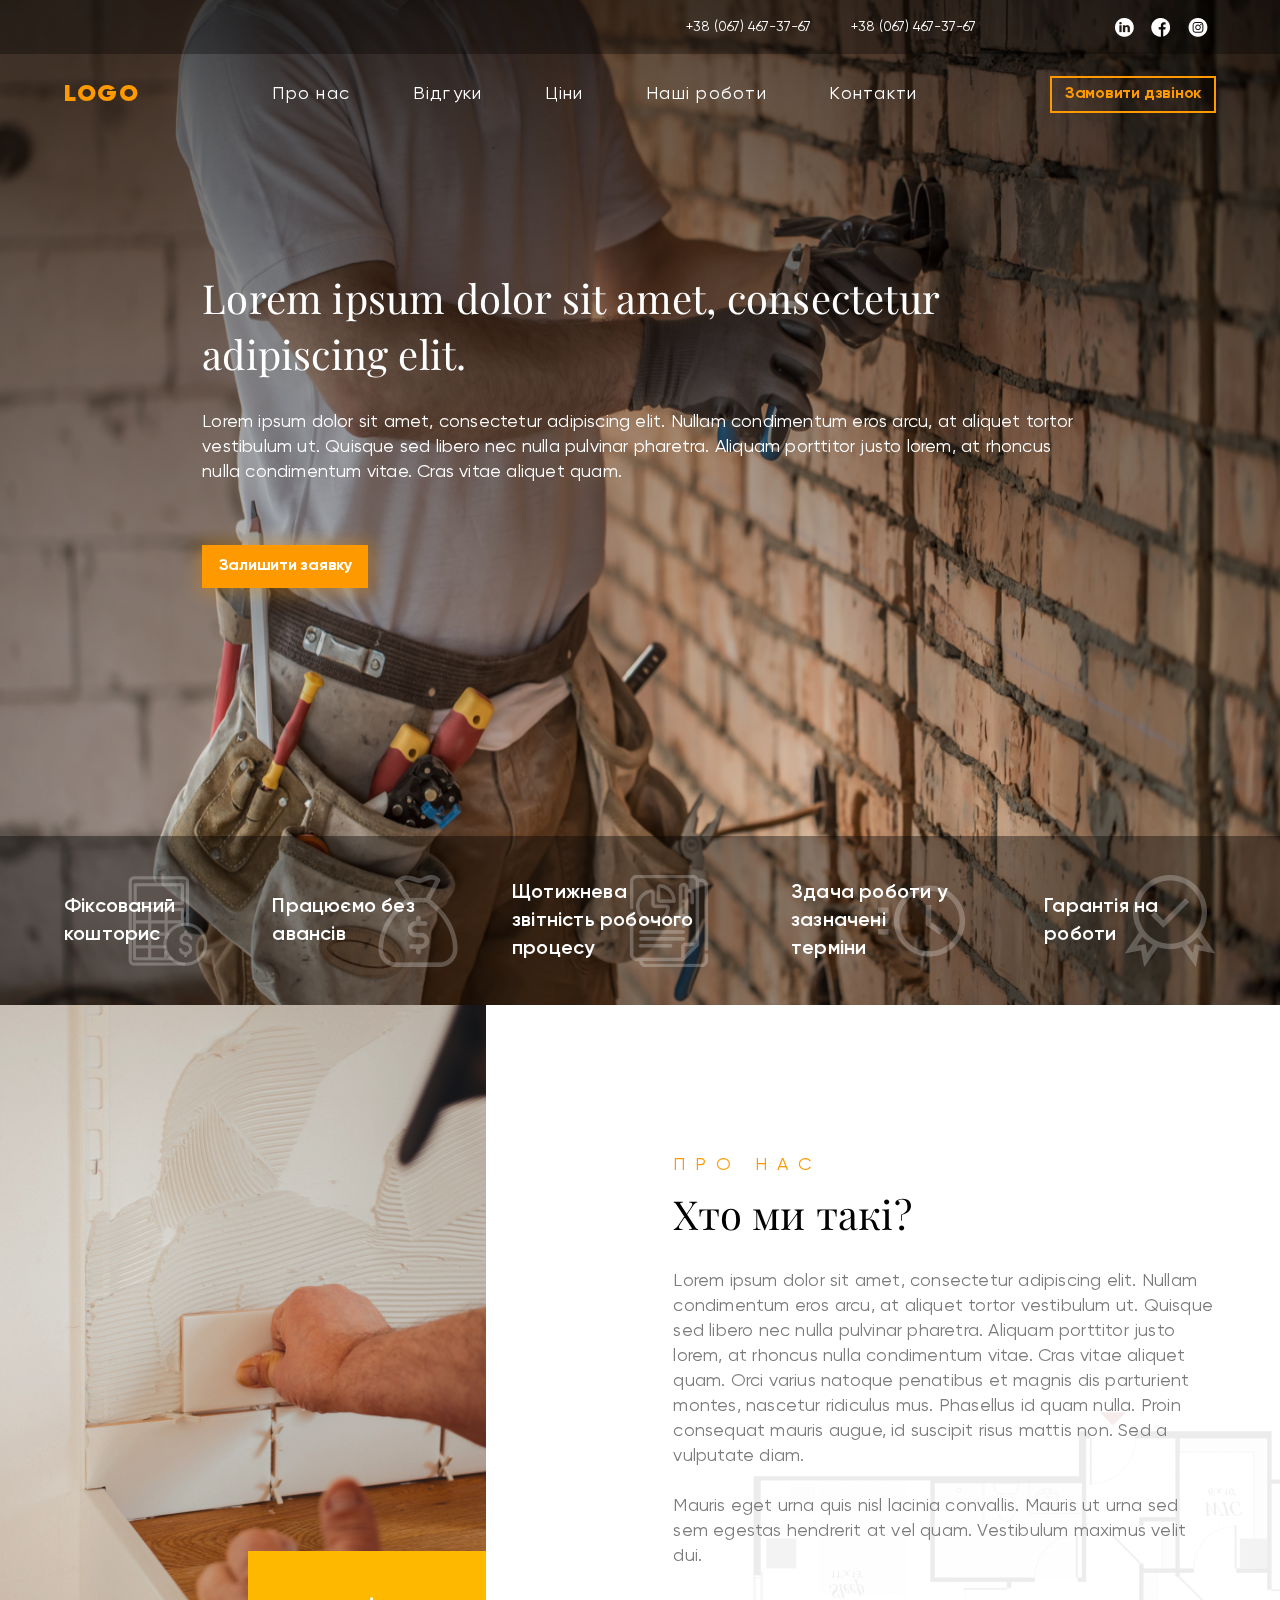
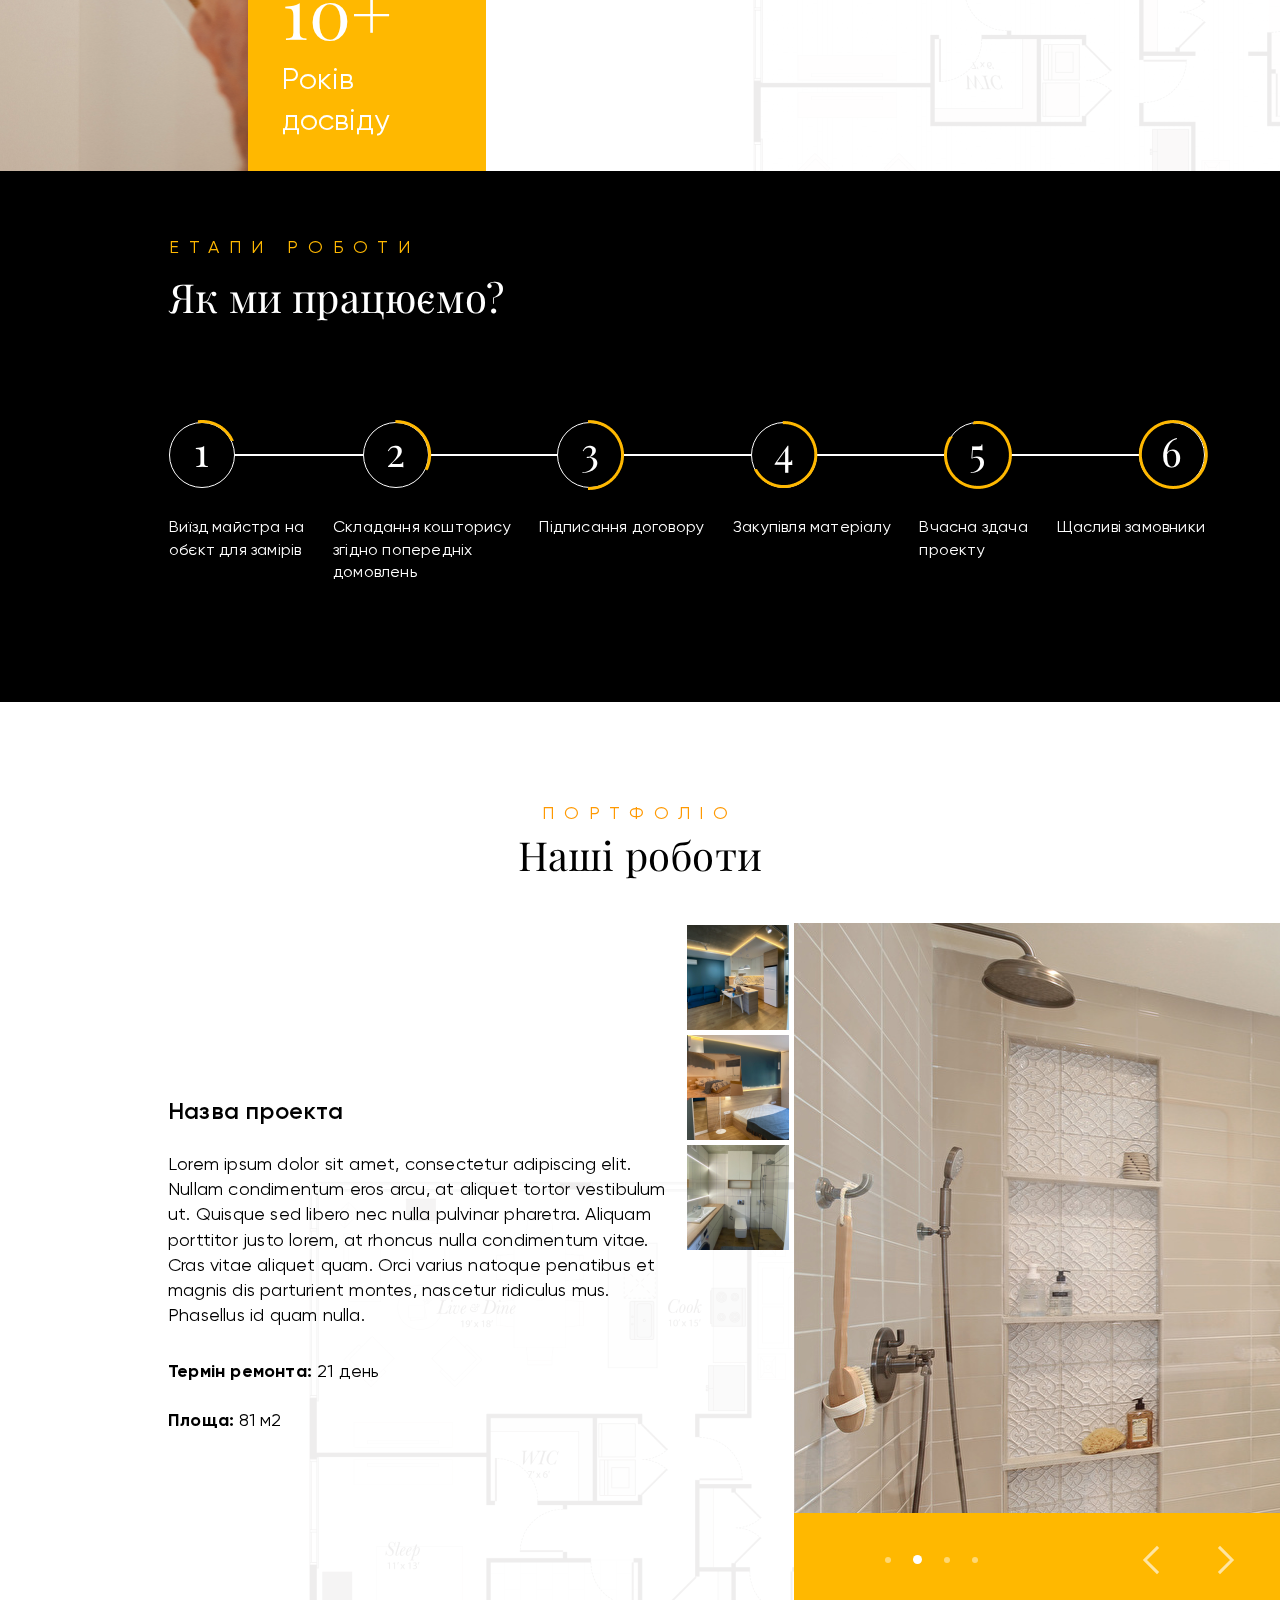
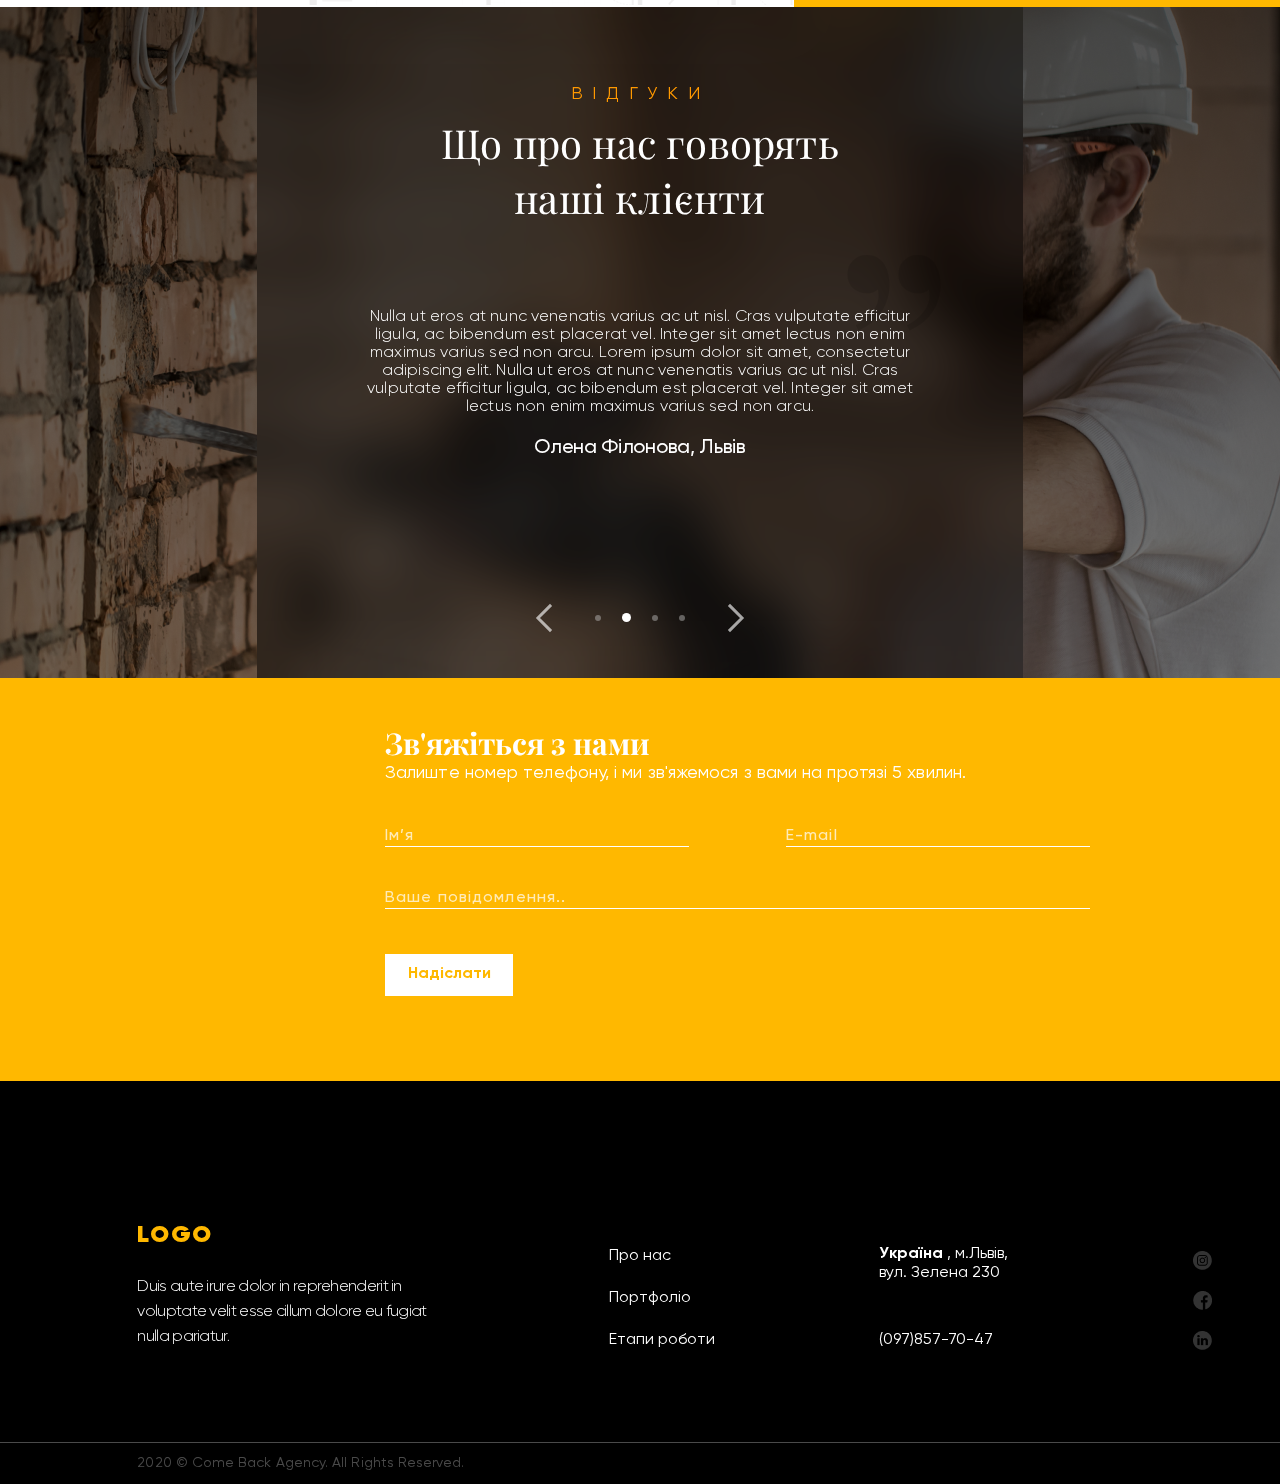
<file: index.html>
<!DOCTYPE html>
<html lang="en">
<head>
	<meta charset="UTF-8">
	<meta name="viewport" content="width=device-width, initial-scale=1.0">
	<title>MacBook</title>
	<link rel="preconnect" href="https://fonts.gstatic.com">
	<link href="https://fonts.googleapis.com/css2?family=Playfair+Display:wght@400;700&display=swap" rel="stylesheet">
	<link rel="stylesheet" href="css/style.css">
</head>
<body>
	<div class="wrapper">
		<section class="main">
			<aside class="main__contacts">
				<div class="contentContainer">
					<div class="main__contaktsBlock">
						<div class="main__phones">
							<div class="main__phones-item">
								<a href="#">+38 (067) 467-37-67</a>
							</div>
							<div class="main__phones-item">
								<a href="#">+38 (067) 467-37-67</a>
							</div>
						</div>
						<div class="main__social">
							<div class="main__social-item">
								<a href="pages/someIndex.html">
									<img src="img/icons/social/linkedIn.png" alt="">
								</a>
							</div>
							<div class="main__social-item">
								<a href="pages/someIndex.html">
									<img src="img/icons/social/facebook.png">
								</a>
							</div>
							<div class="main__social-item">
								<a href="pages/someIndex.html">
									<img src="img/icons/social/instagram.png">
								</a>
							</div>
						</div>
					</div>
				</div>
			</aside>
			<div class="main__content">
				<div class="contentContainer">
					<header>
						<div class="logo">LOGO</div>
						<nav class="menu">
							<div class="menu-item">
								<a href="#about">Про нас</a>
							</div>
							<div class="menu-item">
								<a href="#revious">Відгуки</a>
							</div>
							<div class="menu-item">
								<a href="pages/someIndex.html">Ціни</a>
							</div>
							<div class="menu-item">
								<a href="#portfolio">Наші роботи</a>
							</div>
							<div class="menu-item">
								<a href="pages/someIndex.html">Контакти</a>
							</div>
						</nav>									
						<div class="header__button-tel">
							<a href="#connection">Замовити дзвінок</a>
						</div>
					</header>
				</div>
				<div class="contentContainer">
					<div class="main__content-text">
						<h1>Lorem ipsum dolor sit amet, consectetur adipiscing elit. </h1>
						<p>Lorem ipsum dolor sit amet, consectetur adipiscing elit. Nullam condimentum eros arcu, at aliquet tortor vestibulum ut. Quisque sed libero nec nulla pulvinar pharetra. Aliquam porttitor justo lorem, at rhoncus nulla condimentum vitae. Cras vitae aliquet quam. </p>
						<div class="main__content-text-button">
							<a href="#connection">Залишити заявку</a>
						</div>
					</div>
				</div>
			</div>
			<footer class="main__footer">
				<div class="contentContainer">
					<div class="main__footer-icons">
						<div class="main__footer-icon"><img src="img/icons/mainFooterIcons/business.png" alt=""></div>
						<div class="main__footer-icon"><img src="img/icons/mainFooterIcons/money-bag.png" alt=""></div>
						<div class="main__footer-icon"><img src="img/icons/mainFooterIcons/business-report.png" alt=""></div>
						<div class="main__footer-icon"><img src="img/icons/mainFooterIcons/fast.png" alt=""></div>
						<div class="main__footer-icon"><img src="img/icons/mainFooterIcons/guarantee.png" alt=""></div>
					</div>
					<div class="main__footer-texts">
						<div class="main_footer-texts-box">
							<div class="main__footer-text">Фіксований <br>кошторис</div>
							<div class="main__footer-text">Працюємо без <br>авансів</div>
							<div class="main__footer-text">Щотижнева <br>звітність робочого <br>процесу</div>
							<div class="main__footer-text">Здача роботи у <br>зазначені <br>терміни</div>
							<div class="main__footer-text">Гарантія на <br>роботи</div>
						</div>
					</div>
				</div>
			</footer>
		</section>
		<a name="about"></a>
		<section class="aboutAs">
			<div class="aboutAs__image">
				<div class="leib">
					<div class="leib-text">
						<span>10+</span>
						<p>Років <br>досвіду</p>
					</div>
				</div>
			</div>
			<div class="aboutAs__content">
				<img src="img/backgrounds/aboutContentBackground.png" alt="">
				<div class="about_content-text">
					<span>Про нас</span>
					<h2>Хто ми такі?</h2>
					<p>
						Lorem ipsum dolor sit amet, consectetur adipiscing elit. Nullam condimentum eros arcu, at aliquet tortor vestibulum ut. Quisque sed libero nec nulla pulvinar pharetra. Aliquam porttitor justo lorem, at rhoncus nulla condimentum vitae. Cras vitae aliquet quam. Orci varius natoque penatibus et magnis dis parturient montes, nascetur ridiculus mus. Phasellus id quam nulla. Proin consequat mauris augue, id suscipit risus mattis non. Sed a vulputate diam.
						<br><br>Mauris eget urna quis nisl lacinia convallis. Mauris ut urna sed sem egestas hendrerit at vel quam. Vestibulum maximus velit dui.
					</p>
				</div>
			</div>
		</section>
		<section class="workSteps">
			<a name="stages"></a>
			<div class="workSteps__content">
				<span>етапи роботи</span>
				<h3>Як ми працюємо?</h3>
				<div class="workSteps__scheme">
					<div class="workSteps-circle1" id="a1">1</div>
					<div class="workSteps-line" id="a2"></div>
					<div class="workSteps-circle2" id="a1">2</div>
					<div class="workSteps-line" id="a2"></div>
					<div class="workSteps-circle3" id="a1">3</div>
					<div class="workSteps-line" id="a2"></div>
					<div class="workSteps-circle4" id="a1">4</div>
					<div class="workSteps-line" id="a3"></div>
					<div class="workSteps-circle5" id="a1">5</div>
					<div class="workSteps-line" id="a3"></div>
					<div class="workSteps-circle6" id="a1">6</div>
				</div>
				<div class="workSteps__coments">
					<p>Виїзд майстра на<br> обєкт для замірів</p>
					<p>Складання кошторису<br> згідно попередніх<br> домовлень</p>
					<p>Підписання договору</p>
					<p>Закупівля матеріалу</p>
					<p>Вчасна здача<br> проекту</p>
					<p>Щасливі замовники</p>
				</div>
			</div>
		</section>
		<section class="portfolio">
			<a name="portfolio"></a>
			<div class="portfolio__title">
				<span class="proba">портфоліо</span>
				<h2>Наші роботи</h2>
			</div>
			<div class="portfolio__content">
				<div class="portfolio__description">
					<img class="portfolio-background" src="img/backgrounds/portfolioBackground.png" alt="">
					<div class="portfolio__text">
						<h4>Назва проекта</h4>
						<p>Lorem ipsum dolor sit amet, consectetur adipiscing elit. Nullam condimentum eros arcu, at aliquet tortor vestibulum ut. Quisque sed libero nec nulla pulvinar pharetra. Aliquam porttitor justo lorem, at rhoncus nulla condimentum vitae. Cras vitae aliquet quam. Orci varius natoque penatibus et magnis dis parturient montes, nascetur ridiculus mus. Phasellus id quam nulla. 
						</p>
						<div class="term">
							<p><b>Термін ремонта:</b> 21 день</p>
						</div>
						<div class="dwellingSpace">
							<p><b>Площа:</b> 81 м2</p>
						</div>
					</div>
					<div class="portfolio__foto">
						<div class="fotoItem">
							<img src="img/portfolioSlider/IMG-1.png" alt="">
						</div>
						<div class="fotoItem">
							<img src="img/portfolioSlider/IMG-2.png" alt="">
						</div>
						<div class="fotoItem">
							<img src="img/portfolioSlider/IMG-3.png" alt="">
						</div>
					</div>
				</div>
				<div class="portfolio__slider">
					<div class="portfolio__slides">
						<div class="sliderItem" style="background: url(img/portfolioSlider/IMG-1.jpg) no-repeat">
						</div>
						<div class="sliderItem" style="background: url(img/portfolioSlider/IMG-2.jpg) no-repeat;">
						</div>
						<div class="sliderItem" style="background: url(img/portfolioSlider/IMG-3.jpg) no-repeat">
						</div>
						<div class="sliderItem" style="background: url(img/portfolioSlider/IMG-4.jpg) no-repeat">
						</div>
					</div>
					<div class="portfolio-sliderNav">
						<div class="sliderNav__elements">
							<div class="sliderNav__indecators">
								<div class="sliderNav__indecator"></div>
								<div class="sliderNav__indecator"></div>
								<div class="sliderNav__indecator"></div>
								<div class="sliderNav__indecator"></div>
							</div>
							<div class="sliderNav__controls">
								<div class="sliderNav__leftControls" id="previous"></div>
								<div class="sliderNav__rightControls" id="next"></div>
							</div>
						</div>
					</div>
				</div>
			</div>
		</section>
		<section class="reviews">
			<a name="revious"></a>
			<img src="img/backgrounds/reviewsBackground.png" alt="">
			<div class="reviews__slider">
				<div class="brackets">“</div>
				<span>Відгуки</span>
				<h5>Що про нас говорять<br>наші клієнти</h5>
				<div class="slider-container">
					<div class="slider-item">
					<p>
					Lorem ipsum dolor sit amet, consectetur adipiscing elit. Nulla ut eros at nunc venenatis varius ac ut nisl. Cras vulputate efficitur ligula, ac bibendum est placerat vel. Integer sit amet lectus non enim maximus varius sed non arcu. Lorem ipsum dolor sit amet, consectetur adipiscing elit. Nulla ut eros at nunc venenatis varius ac ut nisl. Cras vulputate efficitur ligula, ac bibendum est placerat vel. Integer sit amet lectus non enim maximus varius sed non arcu. 
				</p>
				<p class="user">Елена Филонова, Львів</p>
					</div>
					<div class="slider-item">
					<p>
					 Nulla ut eros at nunc venenatis varius ac ut nisl. Cras vulputate efficitur ligula, ac bibendum est placerat vel. Integer sit amet lectus non enim maximus varius sed non arcu. Lorem ipsum dolor sit amet, consectetur adipiscing elit. Nulla ut eros at nunc venenatis varius ac ut nisl. Cras vulputate efficitur ligula, ac bibendum est placerat vel. Integer sit amet lectus non enim maximus varius sed non arcu. 
				</p>
				<p class="user">Олена Філонова, Львів</p>
					</div>
					<div class="slider-item">
						<p>
					Lorem ipsum dolor sit amet, consectetur adipiscing elit. Nulla ut eros at nunc venenatis varius ac ut nisl. Cras vulputate efficitur ligula, ac bibendum est placerat vel. Integer sit amet lectus non enim maximus varius sed non arcu. Lorem ipsum dolor sit amet, consectetur adipiscing elit. Nulla ut eros at nunc venenatis varius ac ut nisl. Cras vulputate efficitur ligula, ac bibendum est placerat  
				</p>
				<p class="user">Olena filonova, Львів</p>
					</div>
					<div class="slider-item">
						<p>
					Lorem ipsum dolor sit amet, consectetur adipiscing elit. Nulla ut eros at nunc venenatis varius ac ut nisl. Cras vulputate efficitur ligula, ac bibendum est placerat vel. Integer sit amet lectus non enim maximus varius sed non arcu. Lorem ipsum dolor sit amet, consectetur adipiscing 
				</p>
				<p class="user">Віктор Пацюк, Львів</p>
					</div>
				</div>
				<div class="reviews__controls">
					<div class="leftButton" id="left"></div>
					<div class="pointers">
						<div class="pointer"></div>
						<div class="pointer"></div>
						<div class="pointer"></div>
						<div class="pointer"></div>
					</div>
					<div class="rightButton" id="right"></div>
				</div>
			</div>
		</section>
		<section class="connectionForm">
			<a name="connection"></a>
			<div class="connectionForm__content">
				<h5>Зв'яжіться з нами</h5>
				<p>
				Залиште номер телефону, і ми зв'яжемося з вами на протязі 5 хвилин.
			    </p>
			    <form action="">
				    <div class="inputs">
				    	<input type="text" placeholder="Ім’я" required maxlength="30" name="Name" autocomplete="off">
				    	<input type="text" placeholder="E-mail" required maxlength="30" name="Email" autocomplete="off">
				    </div>
				    <textarea name="coment" id="" rows="1" placeholder="Ваше повідомлення.." maxlength="150"></textarea>
				    <input class="button" type="submit" value="Надіслати">	
			    </form>		  
			</div>
		</section>
		<footer class="footer">
			<div class="footer__content">
				<div class="logoDescription">
					<div class="logo">LOGO</div>
					<div class="description">
						<p>
							Duis aute irure dolor in reprehenderit in voluptate velit esse cillum dolore eu fugiat nulla pariatur. 
						</p>
					</div>
				</div>
				<div class="footer__nav">
					<a href="#about">Про нас </a>
					<a href="#portfolio">Портфоліо</a>
					<a href="#stages">Етапи роботи</a>
				</div>
				<div class="footer__contacts">
					<div class="footer__address">
						<b>Україна</b>
						, м.Львів, вул. Зелена 230
					</div>
					<div class="footer__phone">(097)857-70-47</div>
				</div>
				<div class="footer__social">
					<div class="footer__social-item">
						<a href="pages/someIndex.html">
							<img src="img/icons/social/socialFooter/instagram.png" alt="">
						</a>
					</div>
					<div class="footer__social-item">
						<a href="pages/someIndex.html">
							<img src="img/icons/social/socialFooter/facebook.png" alt="">
						</a>
					</div>
					<div class="footer__social-item">
						<a href="pages/someIndex.html">
							<img src="img/icons/social/socialFooter/linkedIn.png" alt="">
						</a>
					</div>
				</div>
			</div>
			<div class="futer__line"></div>
			<div class="allRights">
				<div class="allRights-text">2020 © Come Back Agency. All Rights Reserved.</div>
			</div>			
		</footer>
	</div>	
	<script src="js/main.js"></script>	
</body>
</html>
</file>
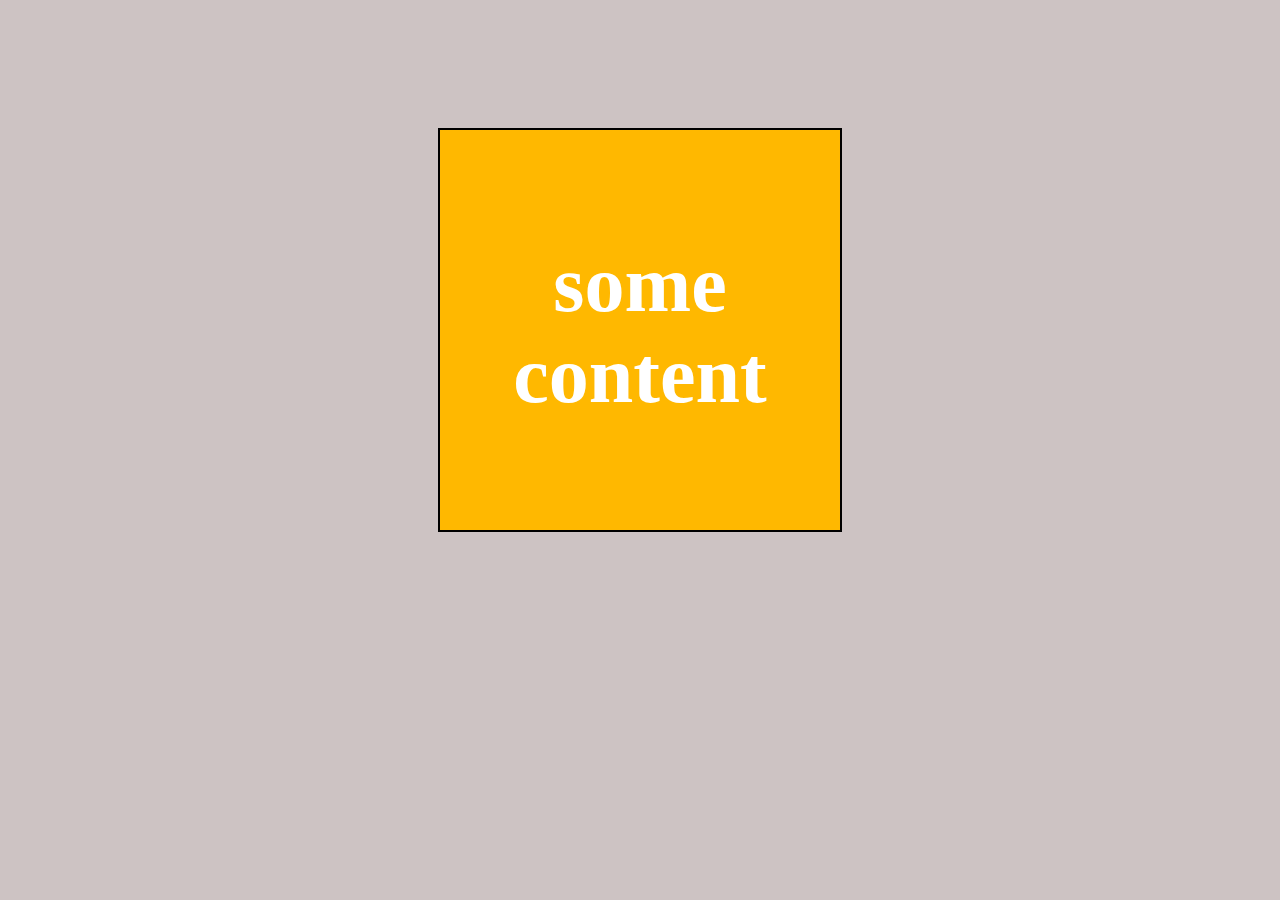
<file: pages/someIndex.html>
<!DOCTYPE html>
<html lang="en">
<head>
	<meta charset="UTF-8">
	<meta name="viewport" content="width=device-width, initial-scale=1.0">
	<link rel="stylesheet" href="somestyle.css">
	<title>Document</title>
</head>
<body>
	<div>
		<h2>some</h2>
		<h2>content</h2>
	</div>	
</body>
</html>
</file>
<file: css/style.css>
@import url("../fonts/Gilroy/stylesheet.css");
@import url("styleNull.css");
.footer .allRights, .footer, .connectionForm .connectionForm__content .button, .portfolio .portfolio__content .portfolio__slider .portfolio-sliderNav, .main .main__content-text .main__content-text-button, .main header .header__button-tel, .main .contentContainer .main__contaktsBlock .main__social, .main .contentContainer {
  display: flex;
  align-items: center;
  justify-content: center;
}

.footer .footer__content, .connectionForm .connectionForm__content .inputs, .reviews .reviews__controls .pointers, .reviews .reviews__controls, .portfolio .portfolio__content .portfolio__slider .portfolio-sliderNav .sliderNav__elements .sliderNav__controls, .portfolio .portfolio__content .portfolio__slider .portfolio-sliderNav .sliderNav__elements .sliderNav__indecators, .portfolio .portfolio__content .portfolio__slider .portfolio-sliderNav .sliderNav__elements, .portfolio .portfolio__content .portfolio__description, .portfolio .portfolio__content, .workSteps .workSteps__content .workSteps__coments, .workSteps .workSteps__content .workSteps__scheme, .aboutAs, .main footer .contentContainer .main__footer-texts .main_footer-texts-box, .main footer .contentContainer .main__footer-texts, .main footer .contentContainer .main__footer-icons, .main footer, .main header .menu, .main header, .main .contentContainer .main__contaktsBlock .main__phones, .main .contentContainer .main__contaktsBlock {
  display: flex;
  flex-direction: row;
  align-items: center;
}

.footer .footer__content .footer__social, .footer .footer__content .footer__contacts, .footer .footer__content .footer__nav, .footer .footer__content .logoDescription {
  display: flex;
  flex-direction: column;
  align-items: flex-start;
}

.connectionForm .connectionForm__content textarea::-webkit-input-placeholder, .connectionForm .connectionForm__content textarea, .connectionForm .connectionForm__content .inputs input::-webkit-input-placeholder, .connectionForm .connectionForm__content .inputs input {
  font-style: normal;
  font-weight: 500;
  font-size: 16px;
  line-height: 19px;
  letter-spacing: 0.07em;
  color: rgba(255, 255, 255, 0.72);
}

* {
  font-family: Gilroy;
  color: #000000;
}

.wrapper {
  width: 100%;
  max-width: 1440px;
  margin: 0 auto;
}

.main {
  width: 100%;
  background: url("../img/backgrounds/mainBackground.png"), linear-gradient(180deg, rgba(0, 0, 0, 0.66) 0%, rgba(0, 0, 0, 0) 100%);
  background-size: 100% 100%;
}
.main .main__contacts {
  display: flex;
  align-items: center;
  height: 54px;
  background: rgba(0, 0, 0, 0.31);
}
.main .contentContainer {
  width: 90%;
  margin: 0 auto;
  justify-content: flex-end;
}
.main .contentContainer .main__contaktsBlock {
  width: 100%;
  max-width: 550px;
  justify-content: space-between;
}
.main .contentContainer .main__contaktsBlock .main__phones {
  width: 60%;
  justify-content: space-around;
}
.main .contentContainer .main__contaktsBlock .main__phones a {
  color: #FFFFFF;
  display: block;
}
.main .contentContainer .main__contaktsBlock .main__social {
  width: 20%;
  justify-content: space-around;
}
.main header {
  width: 100%;
  height: 80px;
  justify-content: space-between;
}
.main header .logo {
  font-style: normal;
  font-weight: 900;
  font-size: 24px;
  line-height: 80px;
  letter-spacing: 0.07em;
  color: #FF9900;
}
.main header .menu {
  width: 56%;
  justify-content: space-between;
}
.main header .menu .menu-item a {
  font-style: normal;
  font-weight: normal;
  font-size: 18px;
  line-height: 80px;
  letter-spacing: 0.07em;
  color: #FFFFFF;
}
.main header .menu .menu-item a:hover {
  color: #FF9900;
  border-bottom: 3px solid #FF9900;
}
.main header .header__button-tel {
  height: 37px;
  width: 166px;
  border: 2px solid #FF9900;
  box-sizing: border-box;
}
.main header .header__button-tel:hover {
  cursor: pointer;
  border: 6px solid #FF9900;
}
.main header .header__button-tel a {
  font-style: normal;
  font-weight: bold;
  font-size: 16px;
  line-height: 19px;
  letter-spacing: -0.015em;
  color: #FF9900;
}
.main .main__content-text {
  width: 76%;
  margin: 0 auto;
}
.main .main__content-text h1 {
  margin-top: 136px;
  font-family: Playfair Display;
  font-style: normal;
  font-weight: normal;
  font-size: 40px;
  line-height: 139.4%;
  letter-spacing: 0.2px;
  color: #FFFFFF;
}
.main .main__content-text p {
  margin-top: 29px;
  font-style: normal;
  font-weight: normal;
  font-size: 18px;
  line-height: 139.4%;
  letter-spacing: 0.2px;
  color: #FFFFFF;
}
.main .main__content-text .main__content-text-button {
  margin-top: 60px;
  width: 166px;
  height: 43px;
  background: #FF9900;
  box-shadow: 1px 1px 18px 4px rgba(255, 153, 0, 0.32);
}
.main .main__content-text .main__content-text-button:hover {
  cursor: pointer;
  background: #af690c;
}
.main .main__content-text .main__content-text-button a {
  font-style: normal;
  font-weight: bold;
  font-size: 16px;
  line-height: 19px;
  letter-spacing: -0.015em;
  color: #FFFFFF;
}
.main footer {
  margin-top: 248px;
  height: 169px;
  background: rgba(4, 4, 4, 0.4);
}
.main footer .contentContainer {
  position: relative;
}
.main footer .contentContainer .main__footer-icons {
  width: 95%;
  height: 100%;
  justify-content: space-between;
  position: absolute;
  z-index: 0;
}
.main footer .contentContainer .main__footer-texts {
  position: absolute;
  width: 100%;
  justify-content: flex-start;
  padding-top: -169px;
  z-index: 1;
}
.main footer .contentContainer .main__footer-texts .main_footer-texts-box {
  width: 95%;
  height: 100%;
  justify-content: space-between;
}
.main footer .contentContainer .main__footer-texts .main_footer-texts-box .main__footer-text {
  font-style: normal;
  font-weight: 600;
  font-size: 20px;
  line-height: 28px;
  letter-spacing: 0.2px;
  color: #FFFFFF;
}

.aboutAs {
  width: 100%;
  height: 766px;
}
.aboutAs .aboutAs__image {
  width: 38%;
  height: 100%;
  background-image: url("../img/backgrounds/aboutBackground.png");
  display: flex;
  align-items: flex-end;
  justify-content: flex-end;
}
.aboutAs .aboutAs__image .leib {
  width: 238px;
  height: 220px;
  background: #FFB800;
  mix-blend-mode: normal;
}
.aboutAs .aboutAs__image .leib .leib-text {
  padding-top: 12px;
  padding-left: 34px;
}
.aboutAs .aboutAs__image .leib .leib-text span {
  font-family: Playfair Display;
  font-style: normal;
  font-weight: normal;
  font-size: 70px;
  line-height: 139.4%;
  letter-spacing: 0.2px;
  color: #FFFFFF;
}
.aboutAs .aboutAs__image .leib .leib-text p {
  font-style: normal;
  font-weight: normal;
  font-size: 30px;
  line-height: 139.4%;
  letter-spacing: 0.2px;
  color: #FFFFFF;
}
.aboutAs .aboutAs__content {
  width: 62%;
  height: 100%;
  overflow: hidden;
  position: relative;
}
.aboutAs .aboutAs__content img {
  position: absolute;
  top: 377px;
  left: 240px;
}
.aboutAs .aboutAs__content .about_content-text {
  position: absolute;
  top: 148px;
  left: 187px;
}
.aboutAs .aboutAs__content .about_content-text span {
  font-style: normal;
  font-weight: normal;
  font-size: 18px;
  line-height: 139.4%;
  letter-spacing: 9.7px;
  text-transform: uppercase;
  color: #FF9900;
}
.aboutAs .aboutAs__content .about_content-text h2 {
  padding-top: 8px;
  font-family: Playfair Display;
  font-style: normal;
  font-weight: normal;
  font-size: 40px;
  line-height: 139.4%;
  letter-spacing: 0.2px;
  color: #000000;
}
.aboutAs .aboutAs__content .about_content-text p {
  font-family: Gilroy;
  padding-top: 27px;
  width: 542px;
  height: 300px;
  font-style: normal;
  font-weight: normal;
  font-size: 18px;
  line-height: 139.4%;
  letter-spacing: 0.2px;
  color: #7C7C7C;
}

.workSteps {
  width: 100%;
  height: 531px;
  background: #000000;
  mix-blend-mode: normal;
  position: relative;
}
.workSteps .workSteps__content {
  position: absolute;
  top: 65px;
  left: 169px;
}
.workSteps .workSteps__content span {
  font-style: normal;
  font-weight: normal;
  font-size: 18px;
  line-height: 139.4%;
  letter-spacing: 9.7px;
  text-transform: uppercase;
  color: #FFB800;
}
.workSteps .workSteps__content h3 {
  margin-top: 8px;
  font-family: Playfair Display;
  font-style: normal;
  font-weight: normal;
  font-size: 40px;
  line-height: 139.4%;
  letter-spacing: 0.2px;
  color: #FFFFFF;
}
.workSteps .workSteps__content .workSteps__scheme {
  margin-top: 97.5px;
}
.workSteps .workSteps__content .workSteps__scheme #a1 {
  position: relative;
  width: 66px;
  height: 66px;
  border-radius: 50%;
  border: 1px solid #FFFFFF;
  font-family: Playfair Display;
  font-style: normal;
  font-weight: normal;
  font-size: 40px;
  line-height: 139.4%;
  letter-spacing: 0.2px;
  color: #FFFFFF;
  text-align: center;
  vertical-align: center;
}
.workSteps .workSteps__content .workSteps__scheme .workSteps-circle1::after {
  content: url("../img/icons/scheme/Subtract1.png");
  position: absolute;
  top: -26px;
  right: 0;
}
.workSteps .workSteps__content .workSteps__scheme .workSteps-circle2::after {
  content: url("../img/icons/scheme/Subtract2.png");
  position: absolute;
  top: -3px;
  right: -4px;
}
.workSteps .workSteps__content .workSteps__scheme .workSteps-circle3::after {
  content: url("../img/icons/scheme/Subtract3.png");
  position: absolute;
  top: -3px;
  right: -3px;
}
.workSteps .workSteps__content .workSteps__scheme .workSteps-circle4::after {
  content: url("../img/icons/scheme/Subtract4.png");
  position: absolute;
  top: -2px;
  right: -2px;
}
.workSteps .workSteps__content .workSteps__scheme .workSteps-circle5::after {
  content: url("../img/icons/scheme/Subtract5.png");
  position: absolute;
  top: -2px;
  right: -2px;
}
.workSteps .workSteps__content .workSteps__scheme .workSteps-circle6::after {
  content: url("../img/icons/scheme/Subtract6.png");
  position: absolute;
  top: -3px;
  right: -4px;
}
.workSteps .workSteps__content .workSteps__scheme #a2 {
  width: 128px;
  border: 1px solid #FFFFFF;
}
.workSteps .workSteps__content .workSteps__scheme #a3 {
  width: 128px;
  border: 1px solid #FFFFFF;
}
.workSteps .workSteps__content .workSteps__coments {
  margin-top: 29px;
  justify-content: space-between;
  align-items: flex-start;
}
.workSteps .workSteps__content p {
  font-family: Gilroy;
  font-style: normal;
  font-weight: normal;
  font-size: 16px;
  line-height: 139.4%;
  letter-spacing: 0.2px;
  color: #FFFFFF;
}

.portfolio {
  width: 100%;
  display: flex;
  flex-direction: column;
  align-items: center;
}
.portfolio .portfolio__title {
  width: 100%;
  display: flex;
  flex-direction: column;
  align-items: center;
}
.portfolio .portfolio__title span {
  margin-top: 100px;
  font-style: normal;
  font-weight: normal;
  font-size: 18px;
  line-height: 139.4%;
  letter-spacing: 9.7px;
  text-transform: uppercase;
  color: #FF9900;
}
.portfolio .portfolio__title h2 {
  font-family: Playfair Display;
  font-style: normal;
  font-weight: normal;
  font-size: 40px;
  line-height: 139.4%;
  letter-spacing: 0.2px;
  color: #000000;
}
.portfolio .portfolio__content {
  width: 100%;
  margin-top: 40px;
  justify-content: space-between;
}
.portfolio .portfolio__content .portfolio__description {
  padding-right: 5px;
  flex-grow: 1;
  height: 680px;
  position: relative;
  overflow: hidden;
  justify-content: space-between;
}
.portfolio .portfolio__content .portfolio__description .portfolio-background {
  position: absolute;
  top: 227px;
  left: 282px;
  mix-blend-mode: multiply;
  opacity: 1;
}
.portfolio .portfolio__content .portfolio__description .portfolio__text {
  width: 504px;
  margin-left: 168px;
}
.portfolio .portfolio__content .portfolio__description .portfolio__text h4 {
  font-style: normal;
  font-weight: 600;
  font-size: 24px;
  line-height: 139.4%;
  letter-spacing: 0.2px;
  color: #000000;
}
.portfolio .portfolio__content .portfolio__description .portfolio__text p {
  margin-top: 24px;
  font-style: normal;
  font-weight: normal;
  font-size: 18px;
  line-height: 139.4%;
  letter-spacing: 0.2px;
  color: #000000;
}
.portfolio .portfolio__content .portfolio__description .portfolio__text .term {
  margin-top: 31px;
}
.portfolio .portfolio__content .portfolio__description .portfolio__text .dwellingSpace {
  margin-top: 10px;
}
.portfolio .portfolio__content .portfolio__description .portfolio__foto {
  min-height: 100%;
  display: flex;
  flex-direction: column;
  justify-content: flex-start;
}
.portfolio .portfolio__content .portfolio__description .portfolio__foto .fotoItem {
  margin-bottom: 5px;
}
.portfolio .portfolio__content .portfolio__slider {
  width: 38%;
  height: 100%;
}
.portfolio .portfolio__content .portfolio__slider .portfolio__slides {
  position: relative;
  width: 100%;
  overflow: hidden;
}
.portfolio .portfolio__content .portfolio__slider .portfolio__slides .currentItem {
  width: 100%;
  height: 590px;
  background-size: contain;
  background-position: center;
  opacity: 1;
  z-index: 2;
}
.portfolio .portfolio__content .portfolio__slider .portfolio__slides .sliderItem {
  position: absolute;
  left: 0px;
  top: 0px;
  width: 100%;
  height: 100%;
  opacity: 0;
  z-index: 1;
  transition: opacity 1s;
}
.portfolio .portfolio__content .portfolio__slider .portfolio-sliderNav {
  padding-left: 42px;
  height: 94px;
  background: #FFB800;
}
.portfolio .portfolio__content .portfolio__slider .portfolio-sliderNav .sliderNav__elements {
  width: 345px;
  justify-content: space-between;
}
.portfolio .portfolio__content .portfolio__slider .portfolio-sliderNav .sliderNav__elements .sliderNav__indecators {
  width: 93px;
  justify-content: space-between;
}
.portfolio .portfolio__content .portfolio__slider .portfolio-sliderNav .sliderNav__elements .sliderNav__indecators .sliderNav__indecator {
  width: 6px;
  height: 6px;
  border-radius: 50%;
  background: rgba(255, 255, 255, 0.45);
}
.portfolio .portfolio__content .portfolio__slider .portfolio-sliderNav .sliderNav__elements .sliderNav__indecators .active {
  width: 9px;
  height: 9px;
  border-radius: 50%;
  background: white;
}
.portfolio .portfolio__content .portfolio__slider .portfolio-sliderNav .sliderNav__elements .sliderNav__controls {
  justify-content: space-between;
  width: 83px;
}
.portfolio .portfolio__content .portfolio__slider .portfolio-sliderNav .sliderNav__elements .sliderNav__controls .sliderNav__leftControls {
  height: 20px;
  width: 20px;
  border-left: 3px solid rgba(255, 255, 255, 0.63);
  border-bottom: 3px solid rgba(255, 255, 255, 0.63);
  transform: rotate(45deg);
}
.portfolio .portfolio__content .portfolio__slider .portfolio-sliderNav .sliderNav__elements .sliderNav__controls .sliderNav__leftControls:hover {
  cursor: pointer;
  border-color: #FF9900;
}
.portfolio .portfolio__content .portfolio__slider .portfolio-sliderNav .sliderNav__elements .sliderNav__controls .sliderNav__rightControls {
  width: 20px;
  height: 20px;
  border-right: 3px solid rgba(255, 255, 255, 0.63);
  border-bottom: 3px solid rgba(255, 255, 255, 0.63);
  transform: rotate(-45deg);
}
.portfolio .portfolio__content .portfolio__slider .portfolio-sliderNav .sliderNav__elements .sliderNav__controls .sliderNav__rightControls:hover {
  cursor: pointer;
  border-color: #FF9900;
}

.reviews {
  width: 100%;
  height: 671px;
  position: relative;
  overflow: hidden;
}
.reviews .brackets {
  position: absolute;
  top: 32px;
  left: 572px;
  font-family: Playfair Display;
  font-style: normal;
  font-weight: normal;
  font-size: 300px;
  line-height: 400px;
  letter-spacing: 0.01em;
  color: rgba(4, 4, 4, 0.12);
  transform: rotate(180deg);
}
.reviews img {
  position: absolute;
  top: 0;
  right: 0;
}
.reviews .reviews__slider {
  height: 100%;
  width: 766px;
  padding-top: 75px;
  margin: 0 auto;
  background: rgba(4, 4, 4, 0.4);
  -webkit-backdrop-filter: blur(26px);
          backdrop-filter: blur(26px);
  display: flex;
  flex-direction: column;
  align-items: center;
}
.reviews .reviews__slider span {
  font-style: normal;
  font-weight: normal;
  font-size: 18px;
  line-height: 139.4%;
  letter-spacing: 9.7px;
  text-transform: uppercase;
  color: #FF9900;
}
.reviews .reviews__slider h5 {
  margin-top: 8px;
  margin-bottom: 82px;
  font-family: Playfair Display;
  font-style: normal;
  font-weight: normal;
  font-size: 40px;
  text-align: center;
  line-height: 139.4%;
  letter-spacing: 0.2px;
  color: #FFFFFF;
}
.reviews .reviews__slider .slider-container {
  position: relative;
}
.reviews .reviews__slider .slider-container .slider-item {
  position: absolute;
  top: 0;
  left: 0;
  opacity: 0;
  z-index: 1;
}
.reviews .reviews__slider .slider-container .activated {
  opacity: 1;
  z-index: 2;
}
.reviews .reviews__slider .slider-container .activated p {
  padding: 0 102px 20px;
  font-style: normal;
  font-weight: 300;
  font-size: 16px;
  line-height: 18px;
  text-align: center;
  letter-spacing: 0.01em;
  color: #FFFFFF;
}
.reviews .reviews__slider .slider-container .activated .user {
  font-style: normal;
  font-weight: 500;
  font-size: 20px;
  line-height: 24px;
  text-align: center;
  letter-spacing: -0.015em;
  color: #FFFFFF;
}
.reviews .reviews__controls {
  position: absolute;
  bottom: 50px;
  width: 200px;
  justify-content: space-between;
}
.reviews .reviews__controls .leftButton {
  height: 20px;
  width: 20px;
  border-left: 3px solid rgba(255, 255, 255, 0.63);
  border-bottom: 3px solid rgba(255, 255, 255, 0.63);
  transform: rotate(45deg);
}
.reviews .reviews__controls .leftButton:hover {
  cursor: pointer;
  border-color: #FF9900;
}
.reviews .reviews__controls .pointers {
  justify-content: space-between;
  width: 90px;
}
.reviews .reviews__controls .pointers .pointer {
  width: 6px;
  height: 6px;
  border-radius: 50%;
  background: rgba(196, 196, 196, 0.45);
}
.reviews .reviews__controls .pointers .actualPointer {
  width: 9px;
  height: 9px;
  border-radius: 50%;
  background: white;
}
.reviews .reviews__controls .rightButton {
  width: 20px;
  height: 20px;
  border-right: 3px solid rgba(255, 255, 255, 0.63);
  border-bottom: 3px solid rgba(255, 255, 255, 0.63);
  transform: rotate(-45deg);
}
.reviews .reviews__controls .rightButton:hover {
  cursor: pointer;
  border-color: #FF9900;
}

.connectionForm {
  width: 100%;
  height: 403px;
  background: #FFB800;
  padding: 45px 353px 73px 385px;
}
.connectionForm .connectionForm__content {
  width: 705px;
}
.connectionForm .connectionForm__content h5 {
  font-family: Playfair Display;
  font-style: normal;
  font-weight: bold;
  font-size: 30px;
  line-height: 40px;
  color: #FFFFFF;
}
.connectionForm .connectionForm__content p {
  font-style: normal;
  font-weight: normal;
  font-size: 18px;
  line-height: 21px;
  letter-spacing: 0.005em;
  color: #FFFFFF;
  padding-bottom: 43px;
}
.connectionForm .connectionForm__content .inputs {
  width: 100%;
  justify-content: space-between;
  padding-bottom: 42px;
}
.connectionForm .connectionForm__content .inputs input {
  background: transparent;
  border-bottom: 0.5px solid #FFFFFF;
  width: 304px;
}
.connectionForm .connectionForm__content .inputs input:focus::-webkit-input-placeholder {
  text-indent: 1000px;
  -webkit-transition: text-indent 0.7s ease;
  transition: text-indent 0.7s ease;
}
.connectionForm .connectionForm__content textarea {
  resize: none;
  background: transparent;
  width: 100%;
  border-bottom: 0.5px solid #FFFFFF;
  overflow: hidden;
}
.connectionForm .connectionForm__content textarea:focus::-webkit-input-placeholder {
  text-indent: 1000px;
  -webkit-transition: text-indent 0.3s ease;
  transition: text-indent 0.3s ease;
}
.connectionForm .connectionForm__content .button {
  margin-top: 42px;
  width: 128px;
  height: 42px;
  background: #FFFFFF;
  font-style: normal;
  font-weight: bold;
  font-size: 16px;
  line-height: 19px;
  color: #FFB800;
}
.connectionForm .connectionForm__content .button:hover {
  cursor: pointer;
  background: #d5caca;
  color: #000000;
}

.footer {
  width: 100%;
  height: 403px;
  padding-top: 114px;
  background: #000000;
  display: flex;
  flex-direction: column;
}
.footer .footer__content {
  width: 84%;
  margin-left: 70px;
  justify-content: space-between;
}
.footer .footer__content .logoDescription {
  width: 308px;
}
.footer .footer__content .logoDescription .logo {
  font-style: normal;
  font-weight: 900;
  font-size: 24px;
  line-height: 80px;
  letter-spacing: 0.07em;
  color: #FFB800;
}
.footer .footer__content .logoDescription .description p {
  font-style: normal;
  font-weight: 300;
  font-size: 16px;
  line-height: 25px;
  letter-spacing: -0.7px;
  color: #FFFFFF;
}
.footer .footer__content .footer__nav {
  height: 100%;
  justify-content: flex-end;
}
.footer .footer__content .footer__nav a {
  margin-top: 23px;
  font-style: normal;
  font-weight: normal;
  font-size: 16px;
  line-height: 19px;
  color: #FFFFFF;
}
.footer .footer__content .footer__contacts {
  height: 100%;
  width: 150px;
  justify-content: space-between;
}
.footer .footer__content .footer__contacts .footer__address {
  margin-top: 50px;
  font-style: normal;
  font-weight: normal;
  font-size: 16px;
  line-height: 19px;
  color: #FFFFFF;
}
.footer .footer__content .footer__contacts .footer__address b {
  color: #FFFFFF;
}
.footer .footer__content .footer__contacts .footer__phone {
  font-style: normal;
  font-weight: normal;
  font-size: 16px;
  line-height: 19px;
  color: #FFFFFF;
}
.footer .footer__content .footer__social {
  height: 100%;
  justify-content: flex-end;
}
.footer .footer__content .footer__social .footer__social-item {
  margin-top: 21px;
}
.footer .futer__line {
  margin-top: 92px;
  width: 100%;
  border-bottom: 0.5px solid rgba(255, 255, 255, 0.29);
}
.footer .allRights {
  width: 84%;
  margin-left: 70px;
  height: 48px;
  justify-content: flex-start;
}
.footer .allRights .allRights-text {
  font-style: normal;
  font-weight: normal;
  font-size: 14px;
  line-height: 16px;
  letter-spacing: 0.005em;
  color: rgba(255, 255, 255, 0.29);
}
</file>
<file: pages/somestyle.css>
*{
	padding: 0;
	margin: 0;
}
body{
	background: #cdc3c3;
}

div{
	margin: 10% auto;
	width: 400px;
	height: 400px;
	border: 2px solid black;
	background: #FFB800;
	display: flex;
	flex-direction: column;
	align-items: center;
	justify-content: center;
	animation: pulsing 2s infinite;
}
h2{
	font-size: 80px;
	color: white;
}

@keyframes pulsing{
  0%{
    transform: scale(1.0, 1.0);
    background: #FFB800;
  }
  50%{
    transform: scale(1.3, 1.3);
    background: #FF9900;

  }
  100%{
    transform: scale(1.0, 1.0);
    background: #FFB800;

  }
}
</file>
